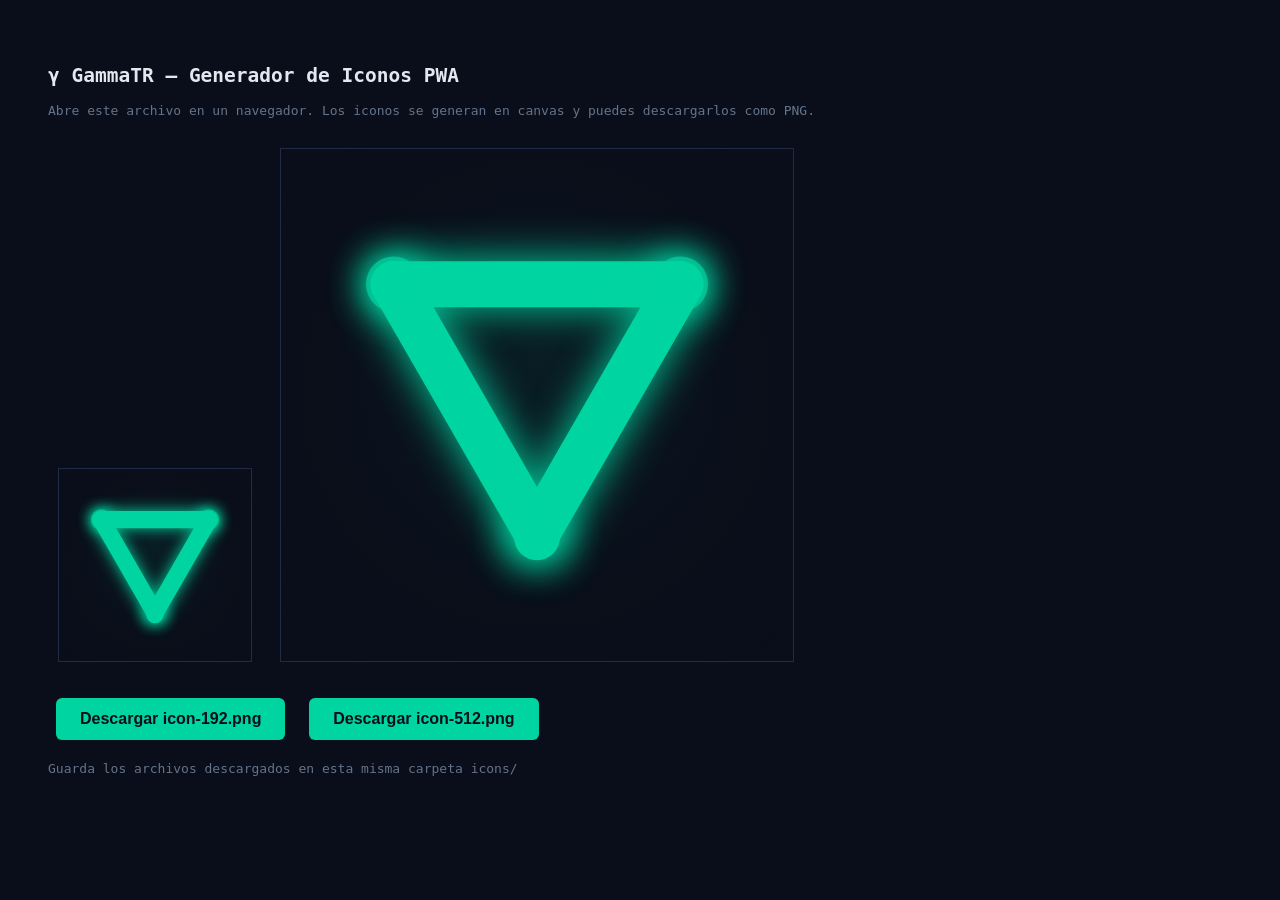
<file: icons/generate-icons.html>
<!DOCTYPE html>
<html>
<head>
  <meta charset="UTF-8" />
  <title>GammaTR — Generar Iconos PWA</title>
  <style>
    body { font-family: monospace; background: #0a0e1a; color: #e2e8f0; padding: 40px; }
    canvas { border: 1px solid #1e2d45; margin: 10px; }
    button { background: #00d4a0; color: #0a0e1a; border: none; padding: 12px 24px;
             font-size: 1rem; font-weight: bold; cursor: pointer; border-radius: 6px; margin: 8px; }
    .desc { color: #64748b; margin-bottom: 20px; }
  </style>
</head>
<body>
  <h2>γ GammaTR — Generador de Iconos PWA</h2>
  <p class="desc">Abre este archivo en un navegador. Los iconos se generan en canvas y puedes descargarlos como PNG.</p>

  <div>
    <canvas id="c192" width="192" height="192"></canvas>
    <canvas id="c512" width="512" height="512"></canvas>
  </div>
  <br>
  <button onclick="download('c192','icon-192.png')">Descargar icon-192.png</button>
  <button onclick="download('c512','icon-512.png')">Descargar icon-512.png</button>
  <p class="desc">Guarda los archivos descargados en esta misma carpeta <code>icons/</code></p>

  <script>
    function drawIcon(canvasId) {
      const canvas = document.getElementById(canvasId);
      const s = canvas.width;
      const ctx = canvas.getContext('2d');

      // Fondo oscuro con esquinas redondeadas
      ctx.fillStyle = '#0a0e1a';
      roundRect(ctx, 0, 0, s, s, s * 0.18);
      ctx.fill();

      // Degradado sutil de fondo
      const grad = ctx.createRadialGradient(s*0.5, s*0.4, 0, s*0.5, s*0.5, s*0.6);
      grad.addColorStop(0, 'rgba(0,212,160,0.08)');
      grad.addColorStop(1, 'rgba(0,0,0,0)');
      ctx.fillStyle = grad;
      roundRect(ctx, 0, 0, s, s, s * 0.18);
      ctx.fill();

      // Dibujar γ (gamma)
      const lw = s * 0.09;
      ctx.strokeStyle = '#00d4a0';
      ctx.lineWidth = lw;
      ctx.lineCap = 'round';
      ctx.lineJoin = 'round';

      // Glow effect
      ctx.shadowColor = '#00d4a0';
      ctx.shadowBlur = s * 0.08;

      const p = s * 0.22; // padding
      const cx = s / 2;

      // Horizontal top bar
      ctx.beginPath();
      ctx.moveTo(p, p * 1.2);
      ctx.lineTo(s - p, p * 1.2);
      ctx.stroke();

      // Left diagonal down to center
      ctx.beginPath();
      ctx.moveTo(p, p * 1.2);
      ctx.lineTo(cx, s * 0.75);
      ctx.stroke();

      // Right diagonal down to center
      ctx.beginPath();
      ctx.moveTo(s - p, p * 1.2);
      ctx.lineTo(cx, s * 0.75);
      ctx.stroke();

      // Vertical stem down
      ctx.beginPath();
      ctx.moveTo(cx, s * 0.75);
      ctx.lineTo(cx, s - p * 1.1);
      ctx.stroke();

      // Puntos de brillo en esquinas del trazo horizontal
      ctx.shadowBlur = s * 0.06;
      ctx.fillStyle = '#00d4a0';
      ctx.globalAlpha = 0.7;
      ctx.beginPath();
      ctx.arc(p, p * 1.2, lw * 0.6, 0, Math.PI * 2);
      ctx.fill();
      ctx.beginPath();
      ctx.arc(s - p, p * 1.2, lw * 0.6, 0, Math.PI * 2);
      ctx.fill();
      ctx.globalAlpha = 1;
    }

    function roundRect(ctx, x, y, w, h, r) {
      ctx.beginPath();
      ctx.moveTo(x + r, y);
      ctx.lineTo(x + w - r, y);
      ctx.quadraticCurveTo(x + w, y, x + w, y + r);
      ctx.lineTo(x + w, y + h - r);
      ctx.quadraticCurveTo(x + w, y + h, x + w - r, y + h);
      ctx.lineTo(x + r, y + h);
      ctx.quadraticCurveTo(x, y + h, x, y + h - r);
      ctx.lineTo(x, y + r);
      ctx.quadraticCurveTo(x, y, x + r, y);
      ctx.closePath();
    }

    function download(canvasId, filename) {
      const canvas = document.getElementById(canvasId);
      const link = document.createElement('a');
      link.download = filename;
      link.href = canvas.toDataURL('image/png');
      link.click();
    }

    // Generar al cargar
    drawIcon('c192');
    drawIcon('c512');
  </script>
</body>
</html>
</file>
